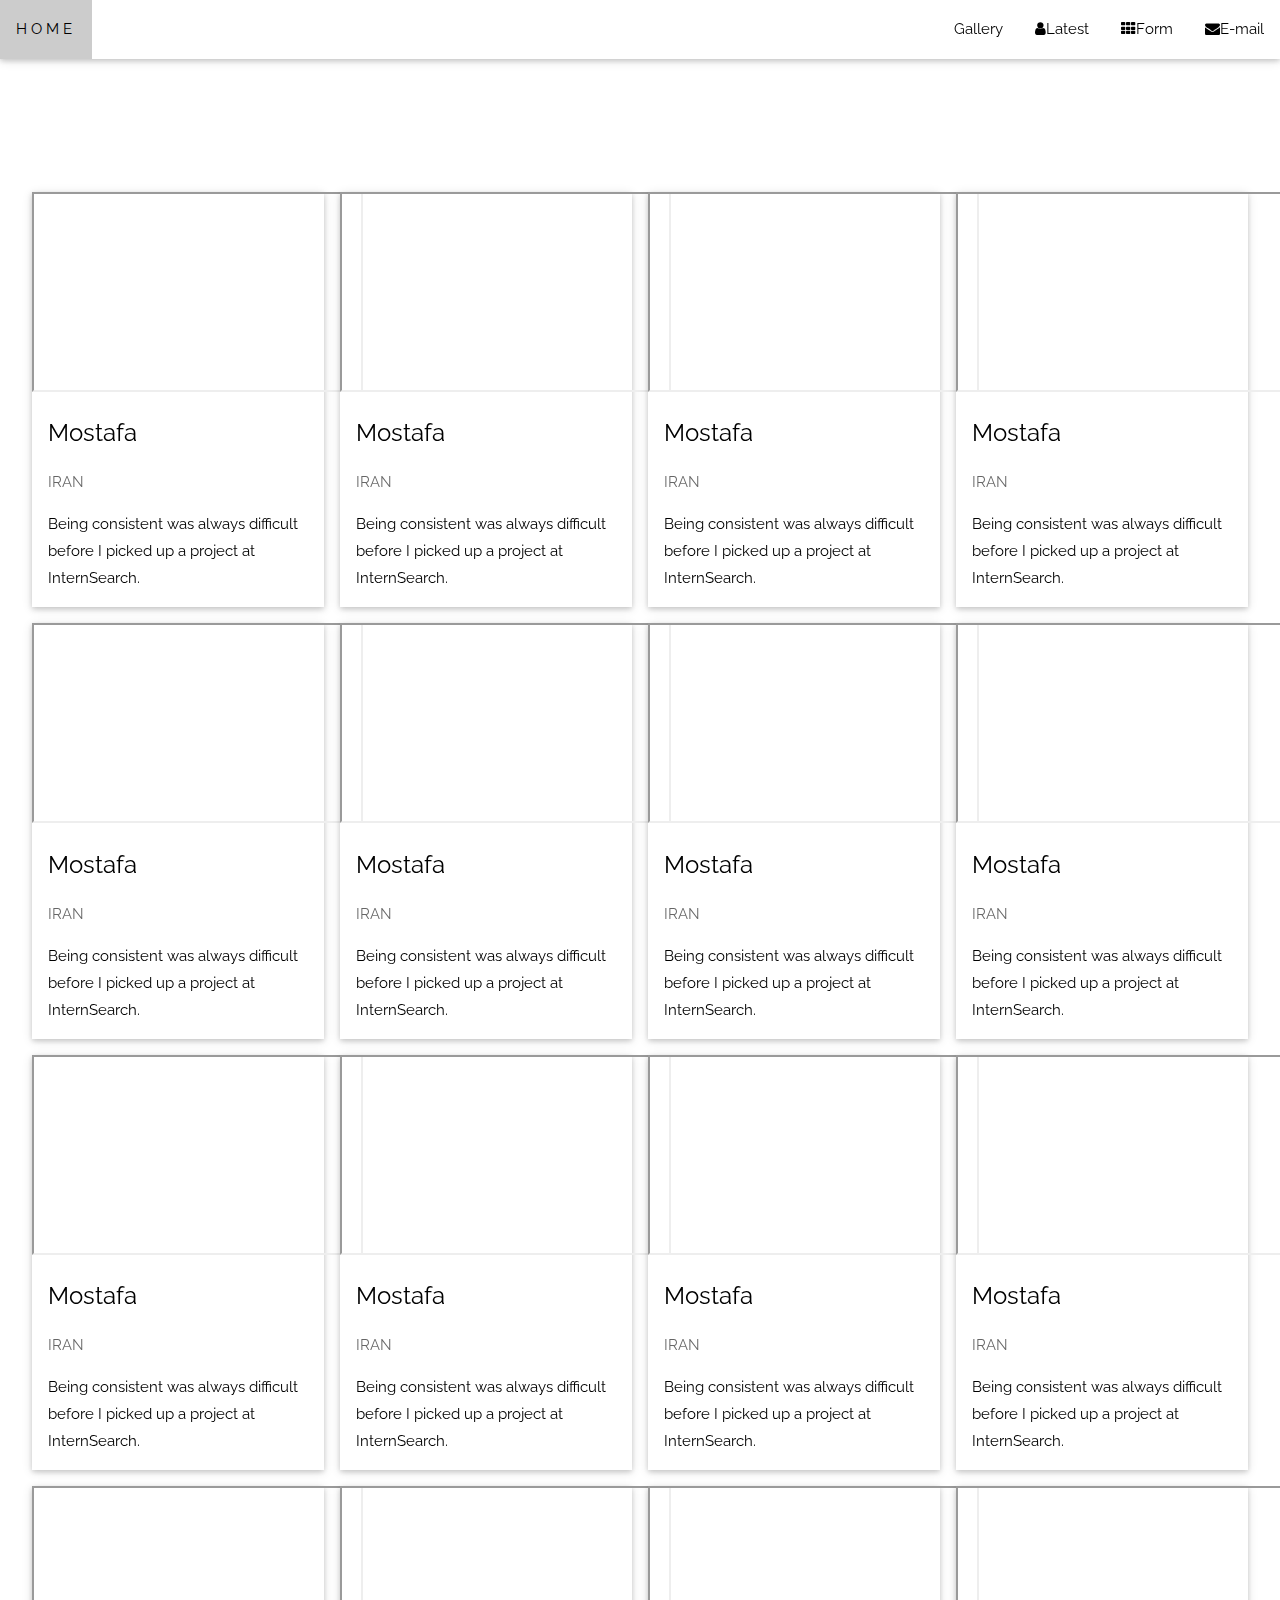
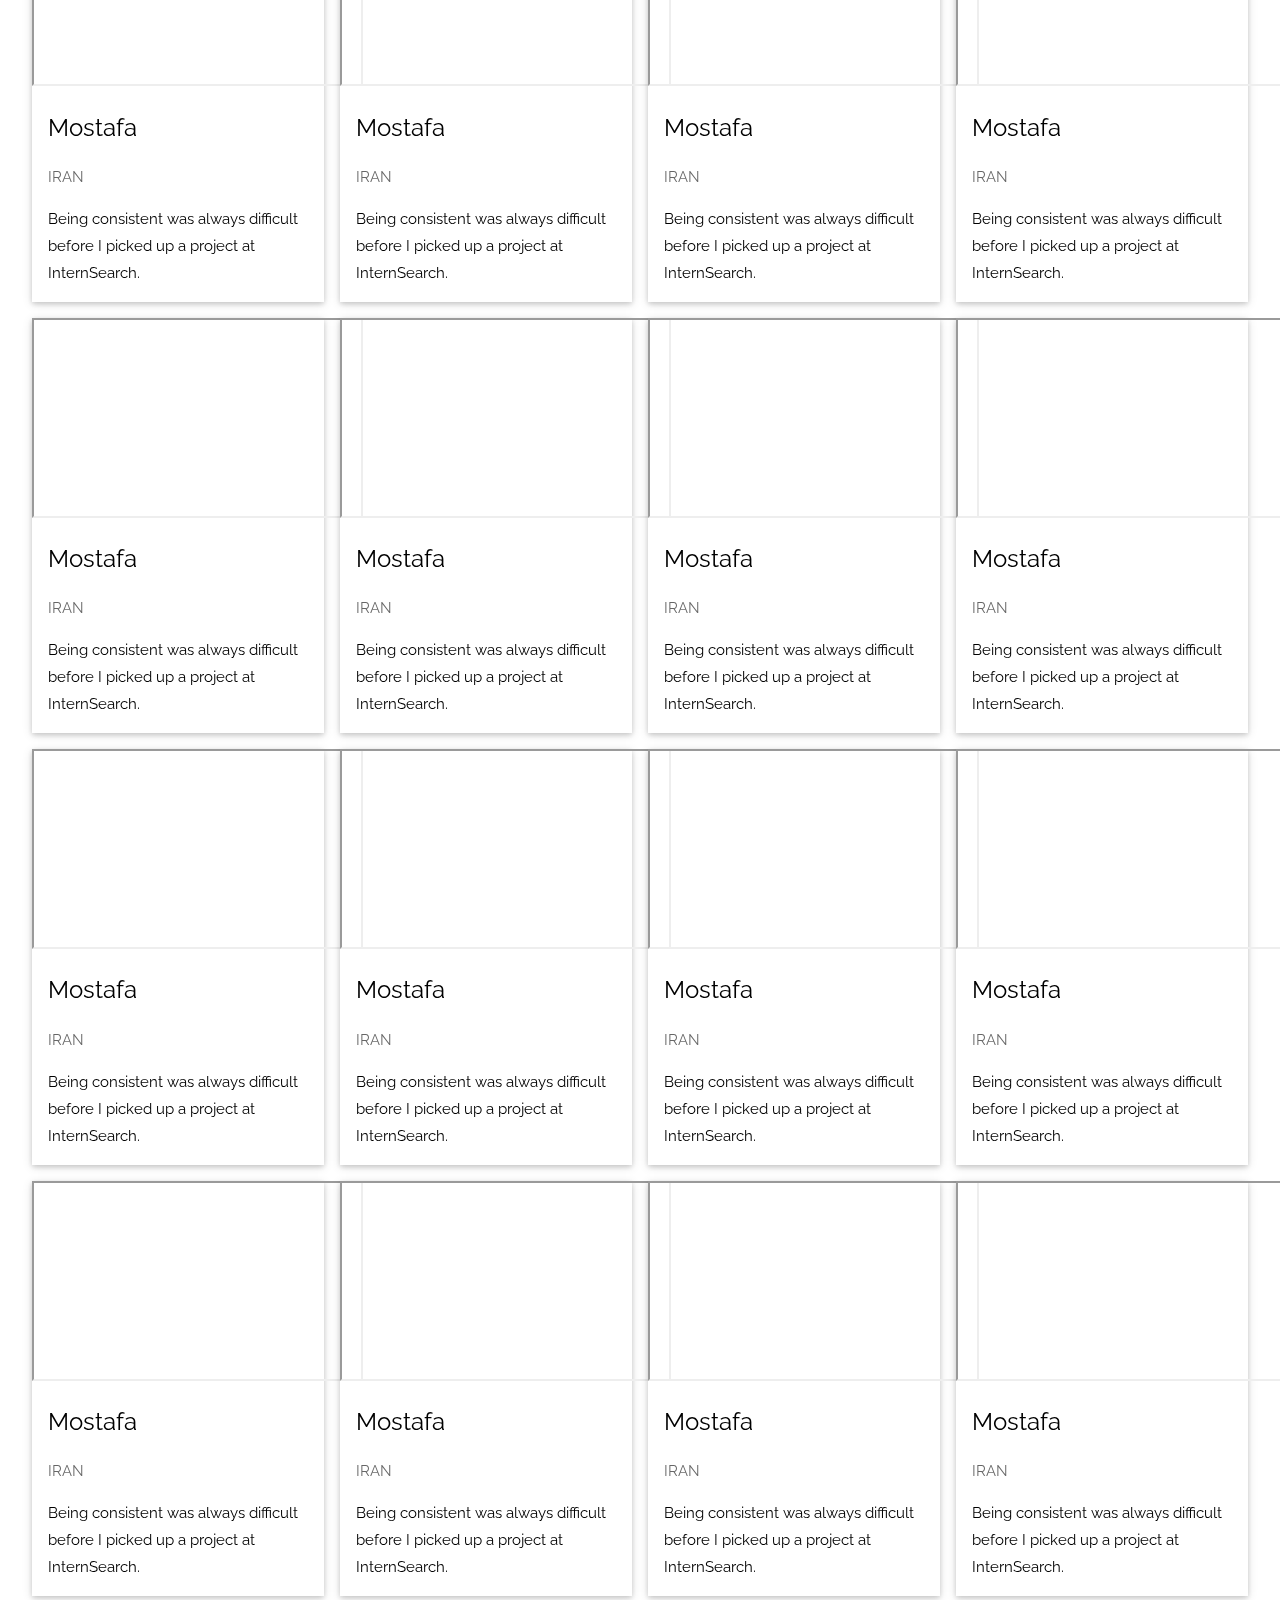
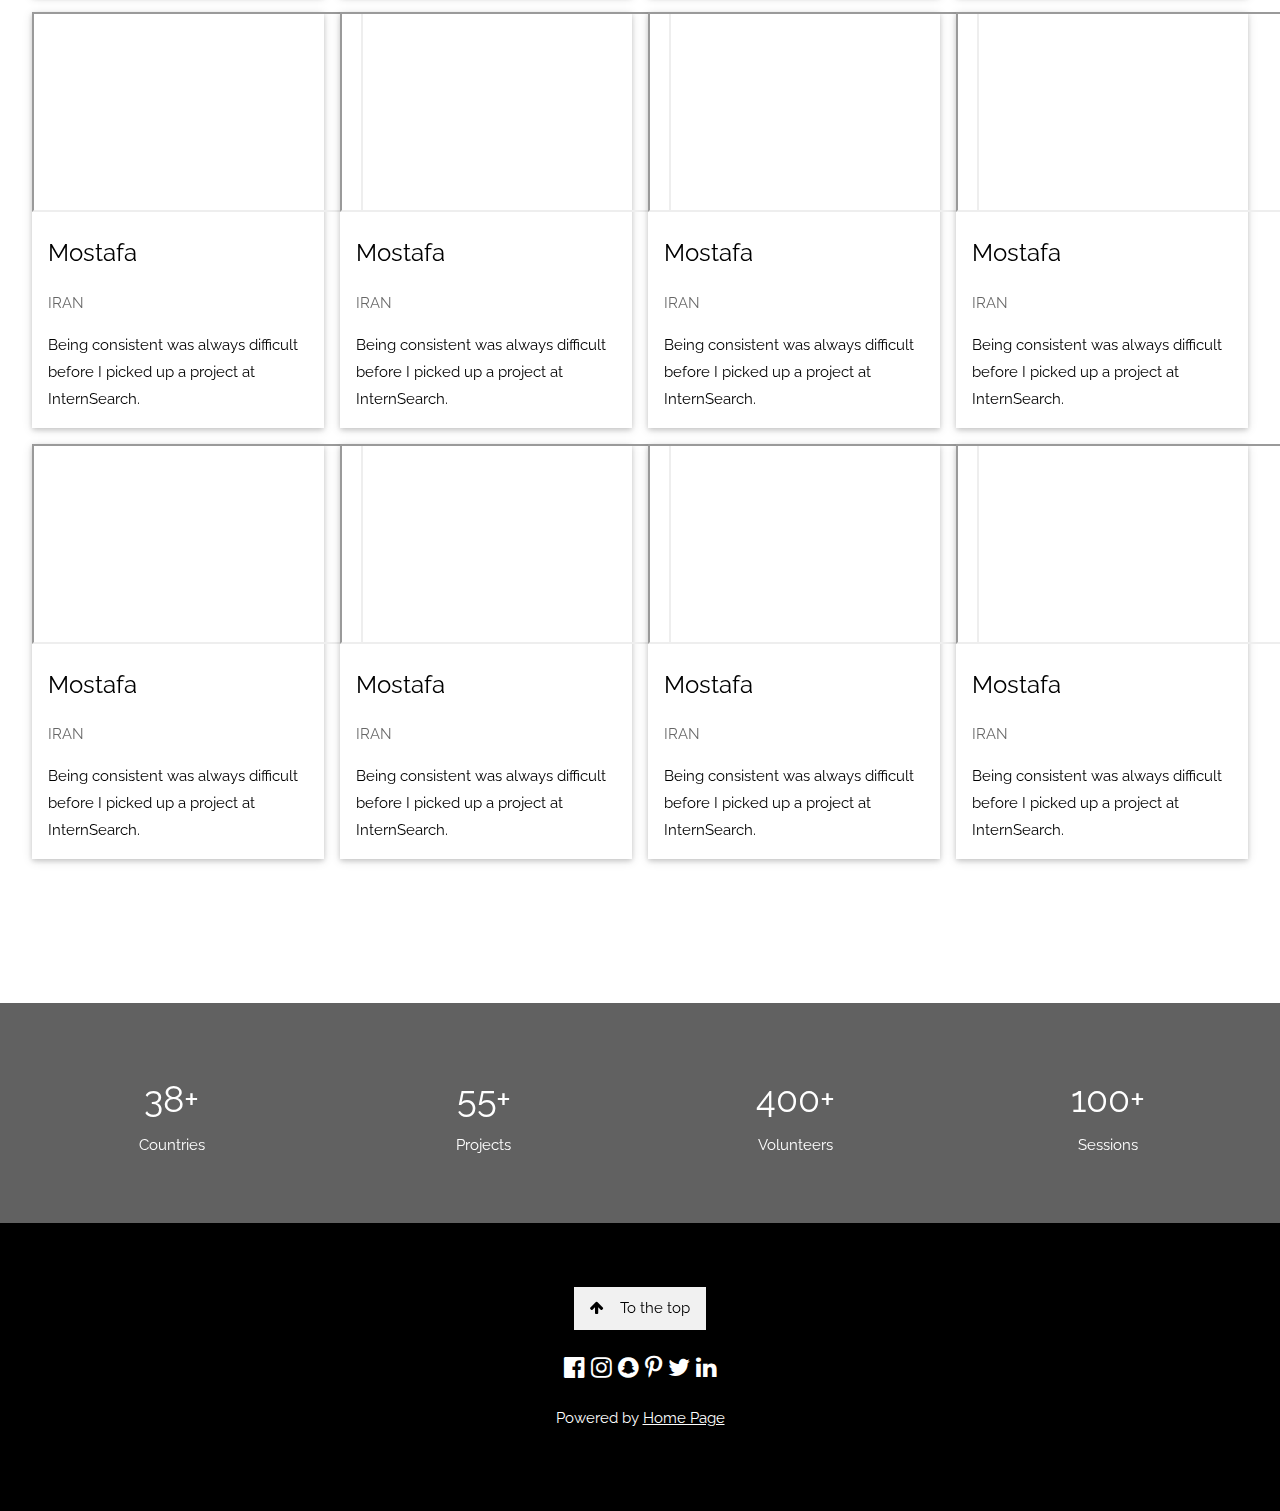
<file: register.html>
<!DOCTYPE html>
<html>
<title>Register</title>
<meta charset="UTF-8">
<meta name="viewport" content="width=device-width, initial-scale=1">
<link rel="stylesheet" href="https://www.w3schools.com/w3css/4/w3.css">
<link rel="stylesheet" href="https://fonts.googleapis.com/css?family=Raleway">
<link rel="stylesheet" href="https://cdnjs.cloudflare.com/ajax/libs/font-awesome/4.7.0/css/font-awesome.min.css">
<style>
body,h1,h2,h3,h4,h5,h6 {font-family: "Raleway", sans-serif}

body, html {
  height: 100%;
  line-height: 1.8;
}

/* Full height image header */
.bgimg-1 {
  background-position: center;
  background-size: cover;
  background-image: url("/images/mac.jpg");
  min-height: 100%;
}

.w3-bar .w3-button {
  padding: 16px;
}
</style>
<body>

<!-- Navbar (sit on top) -->
<div class="w3-top">
  <div class="w3-bar w3-white w3-card" id="myNavbar">
    <a href="https://internsearchin.github.io/" class="w3-bar-item w3-button w3-wide">HOME</a>
    <!-- Right-sided navbar links -->
    <div class="w3-right w3-hide-small">
      <a href="https://internsearchin.github.io/joda.html" class="w3-bar-item w3-button">Gallery</a>
      <a href="#team" class="w3-bar-item w3-button"><i class="fa fa-user"></i>Latest</a>
      <a href="https://forms.gle/FBgGS6ymXRtcZA2p9" class="w3-bar-item w3-button"><i class="fa fa-th"></i>Form</a>
      <a href="mailto:internsearchin@gmail.com" class="w3-bar-item w3-button"><i class="fa fa-envelope"></i>E-mail</a>
    </div>
    <!-- Hide right-floated links on small screens and replace them with a menu icon -->

    <a href="javascript:void(0)" class="w3-bar-item w3-button w3-right w3-hide-large w3-hide-medium" onclick="w3_open()">
      <i class="fa fa-bars"></i>
    </a>
  </div>
</div>



<div class="w3-container" style="padding:128px 16px" id="team">
  <div class="w3-row-padding" style="margin-top:64px">
    <div class="w3-col l3 m6 w3-margin-bottom">
      <div class="w3-card">
        <!-- <img src="/images/Mostafa.jpg" alt="Mos" style="width:100%"> -->
		<iframe width="331" height="200" src="https://www.youtube.com/embed/2TvWZEVf6go" frameborder="5" allowfullscreen allow="autoplay; autoplay;"></iframe>
        <div class="w3-container">
          <h3>Mostafa</h3>
           <p class="w3-opacity">IRAN</p>
          <p>Being consistent was always difficult before I picked up a project at InternSearch.</p>
        </div>
      </div>
    </div>
	
    <div class="w3-col l3 m6 w3-margin-bottom">
      <div class="w3-card">
        <!-- <img src="/images/Mostafa.jpg" alt="Mos" style="width:100%"> -->
		<iframe width="331" height="200" src="https://www.youtube.com/embed/2TvWZEVf6go" frameborder="5" allowfullscreen allow="autoplay; autoplay;"></iframe>
        <div class="w3-container">
          <h3>Mostafa</h3>
           <p class="w3-opacity">IRAN</p>
          <p>Being consistent was always difficult before I picked up a project at InternSearch.</p>
        </div>
      </div>
    </div>
	
    <div class="w3-col l3 m6 w3-margin-bottom">
      <div class="w3-card">
        <!-- <img src="/images/Mostafa.jpg" alt="Mos" style="width:100%"> -->
		<iframe width="331" height="200" src="https://www.youtube.com/embed/2TvWZEVf6go" frameborder="5" allowfullscreen allow="autoplay; autoplay;"></iframe>
        <div class="w3-container">
          <h3>Mostafa</h3>
           <p class="w3-opacity">IRAN</p>
          <p>Being consistent was always difficult before I picked up a project at InternSearch.</p>
        </div>
      </div>
    </div>
	
    <div class="w3-col l3 m6 w3-margin-bottom">
      <div class="w3-card">
        <!-- <img src="/images/Mostafa.jpg" alt="Mos" style="width:100%"> -->
		<iframe width="331" height="200" src="https://www.youtube.com/embed/2TvWZEVf6go" frameborder="5" allowfullscreen allow="autoplay; autoplay;"></iframe>
        <div class="w3-container">
          <h3>Mostafa</h3>
           <p class="w3-opacity">IRAN</p>
          <p>Being consistent was always difficult before I picked up a project at InternSearch.</p>
        </div>
      </div>
    </div>
	
	
    <div class="w3-col l3 m6 w3-margin-bottom">
      <div class="w3-card">
        <!-- <img src="/images/Mostafa.jpg" alt="Mos" style="width:100%"> -->
		<iframe width="331" height="200" src="https://www.youtube.com/embed/2TvWZEVf6go" frameborder="5" allowfullscreen allow="autoplay; autoplay;"></iframe>
        <div class="w3-container">
          <h3>Mostafa</h3>
           <p class="w3-opacity">IRAN</p>
          <p>Being consistent was always difficult before I picked up a project at InternSearch.</p>
        </div>
      </div>
    </div>
	
		
    <div class="w3-col l3 m6 w3-margin-bottom">
      <div class="w3-card">
        <!-- <img src="/images/Mostafa.jpg" alt="Mos" style="width:100%"> -->
		<iframe width="331" height="200" src="https://www.youtube.com/embed/2TvWZEVf6go" frameborder="5" allowfullscreen allow="autoplay; autoplay;"></iframe>
        <div class="w3-container">
          <h3>Mostafa</h3>
           <p class="w3-opacity">IRAN</p>
          <p>Being consistent was always difficult before I picked up a project at InternSearch.</p>
        </div>
      </div>
    </div>
	
		
    <div class="w3-col l3 m6 w3-margin-bottom">
      <div class="w3-card">
        <!-- <img src="/images/Mostafa.jpg" alt="Mos" style="width:100%"> -->
		<iframe width="331" height="200" src="https://www.youtube.com/embed/2TvWZEVf6go" frameborder="5" allowfullscreen allow="autoplay; autoplay;"></iframe>
        <div class="w3-container">
          <h3>Mostafa</h3>
           <p class="w3-opacity">IRAN</p>
          <p>Being consistent was always difficult before I picked up a project at InternSearch.</p>
        </div>
      </div>
    </div>
	
		
    <div class="w3-col l3 m6 w3-margin-bottom">
      <div class="w3-card">
        <!-- <img src="/images/Mostafa.jpg" alt="Mos" style="width:100%"> -->
		<iframe width="331" height="200" src="https://www.youtube.com/embed/2TvWZEVf6go" frameborder="5" allowfullscreen allow="autoplay; autoplay;"></iframe>
        <div class="w3-container">
          <h3>Mostafa</h3>
           <p class="w3-opacity">IRAN</p>
          <p>Being consistent was always difficult before I picked up a project at InternSearch.</p>
        </div>
      </div>
    </div>
	
		
    <div class="w3-col l3 m6 w3-margin-bottom">
      <div class="w3-card">
        <!-- <img src="/images/Mostafa.jpg" alt="Mos" style="width:100%"> -->
		<iframe width="331" height="200" src="https://www.youtube.com/embed/2TvWZEVf6go" frameborder="5" allowfullscreen allow="autoplay; autoplay;"></iframe>
        <div class="w3-container">
          <h3>Mostafa</h3>
           <p class="w3-opacity">IRAN</p>
          <p>Being consistent was always difficult before I picked up a project at InternSearch.</p>
        </div>
      </div>
    </div>
	
	
	
    <div class="w3-col l3 m6 w3-margin-bottom">
      <div class="w3-card">
        <!-- <img src="/images/Mostafa.jpg" alt="Mos" style="width:100%"> -->
		<iframe width="331" height="200" src="https://www.youtube.com/embed/2TvWZEVf6go" frameborder="5" allowfullscreen allow="autoplay; autoplay;"></iframe>
        <div class="w3-container">
          <h3>Mostafa</h3>
           <p class="w3-opacity">IRAN</p>
          <p>Being consistent was always difficult before I picked up a project at InternSearch.</p>
        </div>
      </div>
    </div>
	
		
    <div class="w3-col l3 m6 w3-margin-bottom">
      <div class="w3-card">
        <!-- <img src="/images/Mostafa.jpg" alt="Mos" style="width:100%"> -->
		<iframe width="331" height="200" src="https://www.youtube.com/embed/2TvWZEVf6go" frameborder="5" allowfullscreen allow="autoplay; autoplay;"></iframe>
        <div class="w3-container">
          <h3>Mostafa</h3>
           <p class="w3-opacity">IRAN</p>
          <p>Being consistent was always difficult before I picked up a project at InternSearch.</p>
        </div>
      </div>
    </div>
	
		
    <div class="w3-col l3 m6 w3-margin-bottom">
      <div class="w3-card">
        <!-- <img src="/images/Mostafa.jpg" alt="Mos" style="width:100%"> -->
		<iframe width="331" height="200" src="https://www.youtube.com/embed/2TvWZEVf6go" frameborder="5" allowfullscreen allow="autoplay; autoplay;"></iframe>
        <div class="w3-container">
          <h3>Mostafa</h3>
           <p class="w3-opacity">IRAN</p>
          <p>Being consistent was always difficult before I picked up a project at InternSearch.</p>
        </div>
      </div>
    </div>
	
		
    <div class="w3-col l3 m6 w3-margin-bottom">
      <div class="w3-card">
        <!-- <img src="/images/Mostafa.jpg" alt="Mos" style="width:100%"> -->
		<iframe width="331" height="200" src="https://www.youtube.com/embed/2TvWZEVf6go" frameborder="5" allowfullscreen allow="autoplay; autoplay;"></iframe>
        <div class="w3-container">
          <h3>Mostafa</h3>
           <p class="w3-opacity">IRAN</p>
          <p>Being consistent was always difficult before I picked up a project at InternSearch.</p>
        </div>
      </div>
    </div>
	
		
    <div class="w3-col l3 m6 w3-margin-bottom">
      <div class="w3-card">
        <!-- <img src="/images/Mostafa.jpg" alt="Mos" style="width:100%"> -->
		<iframe width="331" height="200" src="https://www.youtube.com/embed/2TvWZEVf6go" frameborder="5" allowfullscreen allow="autoplay; autoplay;"></iframe>
        <div class="w3-container">
          <h3>Mostafa</h3>
           <p class="w3-opacity">IRAN</p>
          <p>Being consistent was always difficult before I picked up a project at InternSearch.</p>
        </div>
      </div>
    </div>
	
		
    <div class="w3-col l3 m6 w3-margin-bottom">
      <div class="w3-card">
        <!-- <img src="/images/Mostafa.jpg" alt="Mos" style="width:100%"> -->
		<iframe width="331" height="200" src="https://www.youtube.com/embed/2TvWZEVf6go" frameborder="5" allowfullscreen allow="autoplay; autoplay;"></iframe>
        <div class="w3-container">
          <h3>Mostafa</h3>
           <p class="w3-opacity">IRAN</p>
          <p>Being consistent was always difficult before I picked up a project at InternSearch.</p>
        </div>
      </div>
    </div>
	
		
    <div class="w3-col l3 m6 w3-margin-bottom">
      <div class="w3-card">
        <!-- <img src="/images/Mostafa.jpg" alt="Mos" style="width:100%"> -->
		<iframe width="331" height="200" src="https://www.youtube.com/embed/2TvWZEVf6go" frameborder="5" allowfullscreen allow="autoplay; autoplay;"></iframe>
        <div class="w3-container">
          <h3>Mostafa</h3>
           <p class="w3-opacity">IRAN</p>
          <p>Being consistent was always difficult before I picked up a project at InternSearch.</p>
        </div>
      </div>
    </div>
	
		
    <div class="w3-col l3 m6 w3-margin-bottom">
      <div class="w3-card">
        <!-- <img src="/images/Mostafa.jpg" alt="Mos" style="width:100%"> -->
		<iframe width="331" height="200" src="https://www.youtube.com/embed/2TvWZEVf6go" frameborder="5" allowfullscreen allow="autoplay; autoplay;"></iframe>
        <div class="w3-container">
          <h3>Mostafa</h3>
           <p class="w3-opacity">IRAN</p>
          <p>Being consistent was always difficult before I picked up a project at InternSearch.</p>
        </div>
      </div>
    </div>
	
		
    <div class="w3-col l3 m6 w3-margin-bottom">
      <div class="w3-card">
        <!-- <img src="/images/Mostafa.jpg" alt="Mos" style="width:100%"> -->
		<iframe width="331" height="200" src="https://www.youtube.com/embed/2TvWZEVf6go" frameborder="5" allowfullscreen allow="autoplay; autoplay;"></iframe>
        <div class="w3-container">
          <h3>Mostafa</h3>
           <p class="w3-opacity">IRAN</p>
          <p>Being consistent was always difficult before I picked up a project at InternSearch.</p>
        </div>
      </div>
    </div>
	
		
    <div class="w3-col l3 m6 w3-margin-bottom">
      <div class="w3-card">
        <!-- <img src="/images/Mostafa.jpg" alt="Mos" style="width:100%"> -->
		<iframe width="331" height="200" src="https://www.youtube.com/embed/2TvWZEVf6go" frameborder="5" allowfullscreen allow="autoplay; autoplay;"></iframe>
        <div class="w3-container">
          <h3>Mostafa</h3>
           <p class="w3-opacity">IRAN</p>
          <p>Being consistent was always difficult before I picked up a project at InternSearch.</p>
        </div>
      </div>
    </div>
	
		
    <div class="w3-col l3 m6 w3-margin-bottom">
      <div class="w3-card">
        <!-- <img src="/images/Mostafa.jpg" alt="Mos" style="width:100%"> -->
		<iframe width="331" height="200" src="https://www.youtube.com/embed/2TvWZEVf6go" frameborder="5" allowfullscreen allow="autoplay; autoplay;"></iframe>
        <div class="w3-container">
          <h3>Mostafa</h3>
           <p class="w3-opacity">IRAN</p>
          <p>Being consistent was always difficult before I picked up a project at InternSearch.</p>
        </div>
      </div>
    </div>
	
		
    <div class="w3-col l3 m6 w3-margin-bottom">
      <div class="w3-card">
        <!-- <img src="/images/Mostafa.jpg" alt="Mos" style="width:100%"> -->
		<iframe width="331" height="200" src="https://www.youtube.com/embed/2TvWZEVf6go" frameborder="5" allowfullscreen allow="autoplay; autoplay;"></iframe>
        <div class="w3-container">
          <h3>Mostafa</h3>
           <p class="w3-opacity">IRAN</p>
          <p>Being consistent was always difficult before I picked up a project at InternSearch.</p>
        </div>
      </div>
    </div>
	
		
    <div class="w3-col l3 m6 w3-margin-bottom">
      <div class="w3-card">
        <!-- <img src="/images/Mostafa.jpg" alt="Mos" style="width:100%"> -->
		<iframe width="331" height="200" src="https://www.youtube.com/embed/2TvWZEVf6go" frameborder="5" allowfullscreen allow="autoplay; autoplay;"></iframe>
        <div class="w3-container">
          <h3>Mostafa</h3>
           <p class="w3-opacity">IRAN</p>
          <p>Being consistent was always difficult before I picked up a project at InternSearch.</p>
        </div>
      </div>
    </div>
	
		
    <div class="w3-col l3 m6 w3-margin-bottom">
      <div class="w3-card">
        <!-- <img src="/images/Mostafa.jpg" alt="Mos" style="width:100%"> -->
		<iframe width="331" height="200" src="https://www.youtube.com/embed/2TvWZEVf6go" frameborder="5" allowfullscreen allow="autoplay; autoplay;"></iframe>
        <div class="w3-container">
          <h3>Mostafa</h3>
           <p class="w3-opacity">IRAN</p>
          <p>Being consistent was always difficult before I picked up a project at InternSearch.</p>
        </div>
      </div>
    </div>
	
		
    <div class="w3-col l3 m6 w3-margin-bottom">
      <div class="w3-card">
        <!-- <img src="/images/Mostafa.jpg" alt="Mos" style="width:100%"> -->
		<iframe width="331" height="200" src="https://www.youtube.com/embed/2TvWZEVf6go" frameborder="5" allowfullscreen allow="autoplay; autoplay;"></iframe>
        <div class="w3-container">
          <h3>Mostafa</h3>
           <p class="w3-opacity">IRAN</p>
          <p>Being consistent was always difficult before I picked up a project at InternSearch.</p>
        </div>
      </div>
    </div>
	
		
    <div class="w3-col l3 m6 w3-margin-bottom">
      <div class="w3-card">
        <!-- <img src="/images/Mostafa.jpg" alt="Mos" style="width:100%"> -->
		<iframe width="331" height="200" src="https://www.youtube.com/embed/2TvWZEVf6go" frameborder="5" allowfullscreen allow="autoplay; autoplay;"></iframe>
        <div class="w3-container">
          <h3>Mostafa</h3>
           <p class="w3-opacity">IRAN</p>
          <p>Being consistent was always difficult before I picked up a project at InternSearch.</p>
        </div>
      </div>
    </div>
	
		
    <div class="w3-col l3 m6 w3-margin-bottom">
      <div class="w3-card">
        <!-- <img src="/images/Mostafa.jpg" alt="Mos" style="width:100%"> -->
		<iframe width="331" height="200" src="https://www.youtube.com/embed/2TvWZEVf6go" frameborder="5" allowfullscreen allow="autoplay; autoplay;"></iframe>
        <div class="w3-container">
          <h3>Mostafa</h3>
           <p class="w3-opacity">IRAN</p>
          <p>Being consistent was always difficult before I picked up a project at InternSearch.</p>
        </div>
      </div>
    </div>
	
		
    <div class="w3-col l3 m6 w3-margin-bottom">
      <div class="w3-card">
        <!-- <img src="/images/Mostafa.jpg" alt="Mos" style="width:100%"> -->
		<iframe width="331" height="200" src="https://www.youtube.com/embed/2TvWZEVf6go" frameborder="5" allowfullscreen allow="autoplay; autoplay;"></iframe>
        <div class="w3-container">
          <h3>Mostafa</h3>
           <p class="w3-opacity">IRAN</p>
          <p>Being consistent was always difficult before I picked up a project at InternSearch.</p>
        </div>
      </div>
    </div>
	
		
    <div class="w3-col l3 m6 w3-margin-bottom">
      <div class="w3-card">
        <!-- <img src="/images/Mostafa.jpg" alt="Mos" style="width:100%"> -->
		<iframe width="331" height="200" src="https://www.youtube.com/embed/2TvWZEVf6go" frameborder="5" allowfullscreen allow="autoplay; autoplay;"></iframe>
        <div class="w3-container">
          <h3>Mostafa</h3>
           <p class="w3-opacity">IRAN</p>
          <p>Being consistent was always difficult before I picked up a project at InternSearch.</p>
        </div>
      </div>
    </div>
	
		
    <div class="w3-col l3 m6 w3-margin-bottom">
      <div class="w3-card">
        <!-- <img src="/images/Mostafa.jpg" alt="Mos" style="width:100%"> -->
		<iframe width="331" height="200" src="https://www.youtube.com/embed/2TvWZEVf6go" frameborder="5" allowfullscreen allow="autoplay; autoplay;"></iframe>
        <div class="w3-container">
          <h3>Mostafa</h3>
           <p class="w3-opacity">IRAN</p>
          <p>Being consistent was always difficult before I picked up a project at InternSearch.</p>
        </div>
      </div>
    </div>
	
		
    <div class="w3-col l3 m6 w3-margin-bottom">
      <div class="w3-card">
        <!-- <img src="/images/Mostafa.jpg" alt="Mos" style="width:100%"> -->
		<iframe width="331" height="200" src="https://www.youtube.com/embed/2TvWZEVf6go" frameborder="5" allowfullscreen allow="autoplay; autoplay;"></iframe>
        <div class="w3-container">
          <h3>Mostafa</h3>
           <p class="w3-opacity">IRAN</p>
          <p>Being consistent was always difficult before I picked up a project at InternSearch.</p>
        </div>
      </div>
    </div>
	
		
    <div class="w3-col l3 m6 w3-margin-bottom">
      <div class="w3-card">
        <!-- <img src="/images/Mostafa.jpg" alt="Mos" style="width:100%"> -->
		<iframe width="331" height="200" src="https://www.youtube.com/embed/2TvWZEVf6go" frameborder="5" allowfullscreen allow="autoplay; autoplay;"></iframe>
        <div class="w3-container">
          <h3>Mostafa</h3>
           <p class="w3-opacity">IRAN</p>
          <p>Being consistent was always difficult before I picked up a project at InternSearch.</p>
        </div>
      </div>
    </div>
	
		
    <div class="w3-col l3 m6 w3-margin-bottom">
      <div class="w3-card">
        <!-- <img src="/images/Mostafa.jpg" alt="Mos" style="width:100%"> -->
		<iframe width="331" height="200" src="https://www.youtube.com/embed/2TvWZEVf6go" frameborder="5" allowfullscreen allow="autoplay; autoplay;"></iframe>
        <div class="w3-container">
          <h3>Mostafa</h3>
           <p class="w3-opacity">IRAN</p>
          <p>Being consistent was always difficult before I picked up a project at InternSearch.</p>
        </div>
      </div>
    </div>
	
		
    <div class="w3-col l3 m6 w3-margin-bottom">
      <div class="w3-card">
        <!-- <img src="/images/Mostafa.jpg" alt="Mos" style="width:100%"> -->
		<iframe width="331" height="200" src="https://www.youtube.com/embed/2TvWZEVf6go" frameborder="5" allowfullscreen allow="autoplay; autoplay;"></iframe>
        <div class="w3-container">
          <h3>Mostafa</h3>
           <p class="w3-opacity">IRAN</p>
          <p>Being consistent was always difficult before I picked up a project at InternSearch.</p>
        </div>
      </div>
    </div>
	
		
    <div class="w3-col l3 m6 w3-margin-bottom">
      <div class="w3-card">
        <!-- <img src="/images/Mostafa.jpg" alt="Mos" style="width:100%"> -->
		<iframe width="331" height="200" src="https://www.youtube.com/embed/2TvWZEVf6go" frameborder="5" allowfullscreen allow="autoplay; autoplay;"></iframe>
        <div class="w3-container">
          <h3>Mostafa</h3>
           <p class="w3-opacity">IRAN</p>
          <p>Being consistent was always difficult before I picked up a project at InternSearch.</p>
        </div>
      </div>
    </div>
	
	
	
    <div class="w3-col l3 m6 w3-margin-bottom">
      <div class="w3-card">
        <!-- <img src="/images/Mostafa.jpg" alt="Mos" style="width:100%"> -->
		<iframe width="331" height="200" src="https://www.youtube.com/embed/2TvWZEVf6go" frameborder="5" allowfullscreen allow="autoplay; autoplay;"></iframe>
        <div class="w3-container">
          <h3>Mostafa</h3>
           <p class="w3-opacity">IRAN</p>
          <p>Being consistent was always difficult before I picked up a project at InternSearch.</p>
        </div>
      </div>
    </div>
	
		
    <div class="w3-col l3 m6 w3-margin-bottom">
      <div class="w3-card">
        <!-- <img src="/images/Mostafa.jpg" alt="Mos" style="width:100%"> -->
		<iframe width="331" height="200" src="https://www.youtube.com/embed/2TvWZEVf6go" frameborder="5" allowfullscreen allow="autoplay; autoplay;"></iframe>
        <div class="w3-container">
          <h3>Mostafa</h3>
           <p class="w3-opacity">IRAN</p>
          <p>Being consistent was always difficult before I picked up a project at InternSearch.</p>
        </div>
      </div>
    </div>
	
		
	
  </div>
</div>




<!-- Promo Section "Statistics" -->
<div class="w3-container w3-row w3-center w3-dark-grey w3-padding-64">
  <div class="w3-quarter">
    <span class="w3-xxlarge">38+</span>
    <br>Countries
  </div>
  <div class="w3-quarter">
    <span class="w3-xxlarge">55+</span>
    <br>Projects
  </div>
  <div class="w3-quarter">
    <span class="w3-xxlarge">400+</span>
    <br>Volunteers
  </div>
  <div class="w3-quarter">
    <span class="w3-xxlarge">100+</span>
    <br>Sessions
  </div>
</div>


<!-- First Grid 
<div class="w3-row-padding w3-padding-64 w3-container">
  <div class="w3-content">
    <div class="w3-twothird">
      <h1>Take a picture</h1>
      <h5 class="w3-padding-32">Please follow the instruction and click on the link given below before submitting the picture in the official record of InternSearch. </h5>

      <p class="w3-text-grey">1)<a href="https://internsearchin.github.io/logo.html">Click here to see the example.</a>
      
      <br>2)Picture should be shot at your work-place, with desk or with solid wall as a background. Face the natural light and if possible ask someone to click your photo.(Selfies with the laptop are also acceptable)
      <br>3)<a href="https://internsearchin.github.io/wallpaper.html">Click here to download the logo</a> and put it on full screen of your laptop.
        <br>4)Use Ms-Paint to reduce the file size of photo upto 200kb but it should be clearly visible when viewed both from phone as well as laptop.
<br>5)Use 1:1 mode of the camera i.e.square frame with equal length and breadth.<a href="https://internsearchin.github.io/logo.html">[Example]</a></p>
    </div>
  
  </div>
</div> -->







<!-- Contact Section 
<div class="w3-container w3-light-grey" style="padding:128px 16px" id="contact">
 <h3 class="w3-center">Submit SOP.</h3>
  
  <style>
.center {
  display: flex;
  justify-content: center;
  align-items: center;
  height: 200px;
  border: 3px solid green; 
}
</style>
</head>
<body>

<div class="center">
   <p><a href="https://forms.gle/bda1V4oWuCMu6ori8" class="w3-button w3-white w3-padding-large w3-large w3-margin-top w3-opacity w3-hover-opacity-off">CLICK HERE</a></p>
</div>

  
  
 
 
  </div>
</div>

<!-- Footer -->
<footer class="w3-center w3-black w3-padding-64">
  <a href="#home" class="w3-button w3-light-grey"><i class="fa fa-arrow-up w3-margin-right"></i>To the top</a>
  <div class="w3-xlarge w3-section">
    <i class="fa fa-facebook-official w3-hover-opacity"></i>
    <i class="fa fa-instagram w3-hover-opacity"></i>
    <i class="fa fa-snapchat w3-hover-opacity"></i>
    <i class="fa fa-pinterest-p w3-hover-opacity"></i>
    <i class="fa fa-twitter w3-hover-opacity"></i>
    <i class="fa fa-linkedin w3-hover-opacity"></i>
  </div>
  <p>Powered by <a href="https://internsearchin.github.io/" title="Home Page" target="_blank" class="w3-hover-text-green">Home Page</a></p>
</footer>
 
<script>
// Modal Image Gallery
function onClick(element) {
  document.getElementById("img01").src = element.src;
  document.getElementById("modal01").style.display = "block";
  var captionText = document.getElementById("caption");
  captionText.innerHTML = element.alt;
}


// Toggle between showing and hiding the sidebar when clicking the menu icon
var mySidebar = document.getElementById("mySidebar");

function w3_open() {
  if (mySidebar.style.display === 'block') {
    mySidebar.style.display = 'none';
  } else {
    mySidebar.style.display = 'block';
  }
}

// Close the sidebar with the close button
function w3_close() {
    mySidebar.style.display = "none";
}
</script>

</body>
</html>
</file>
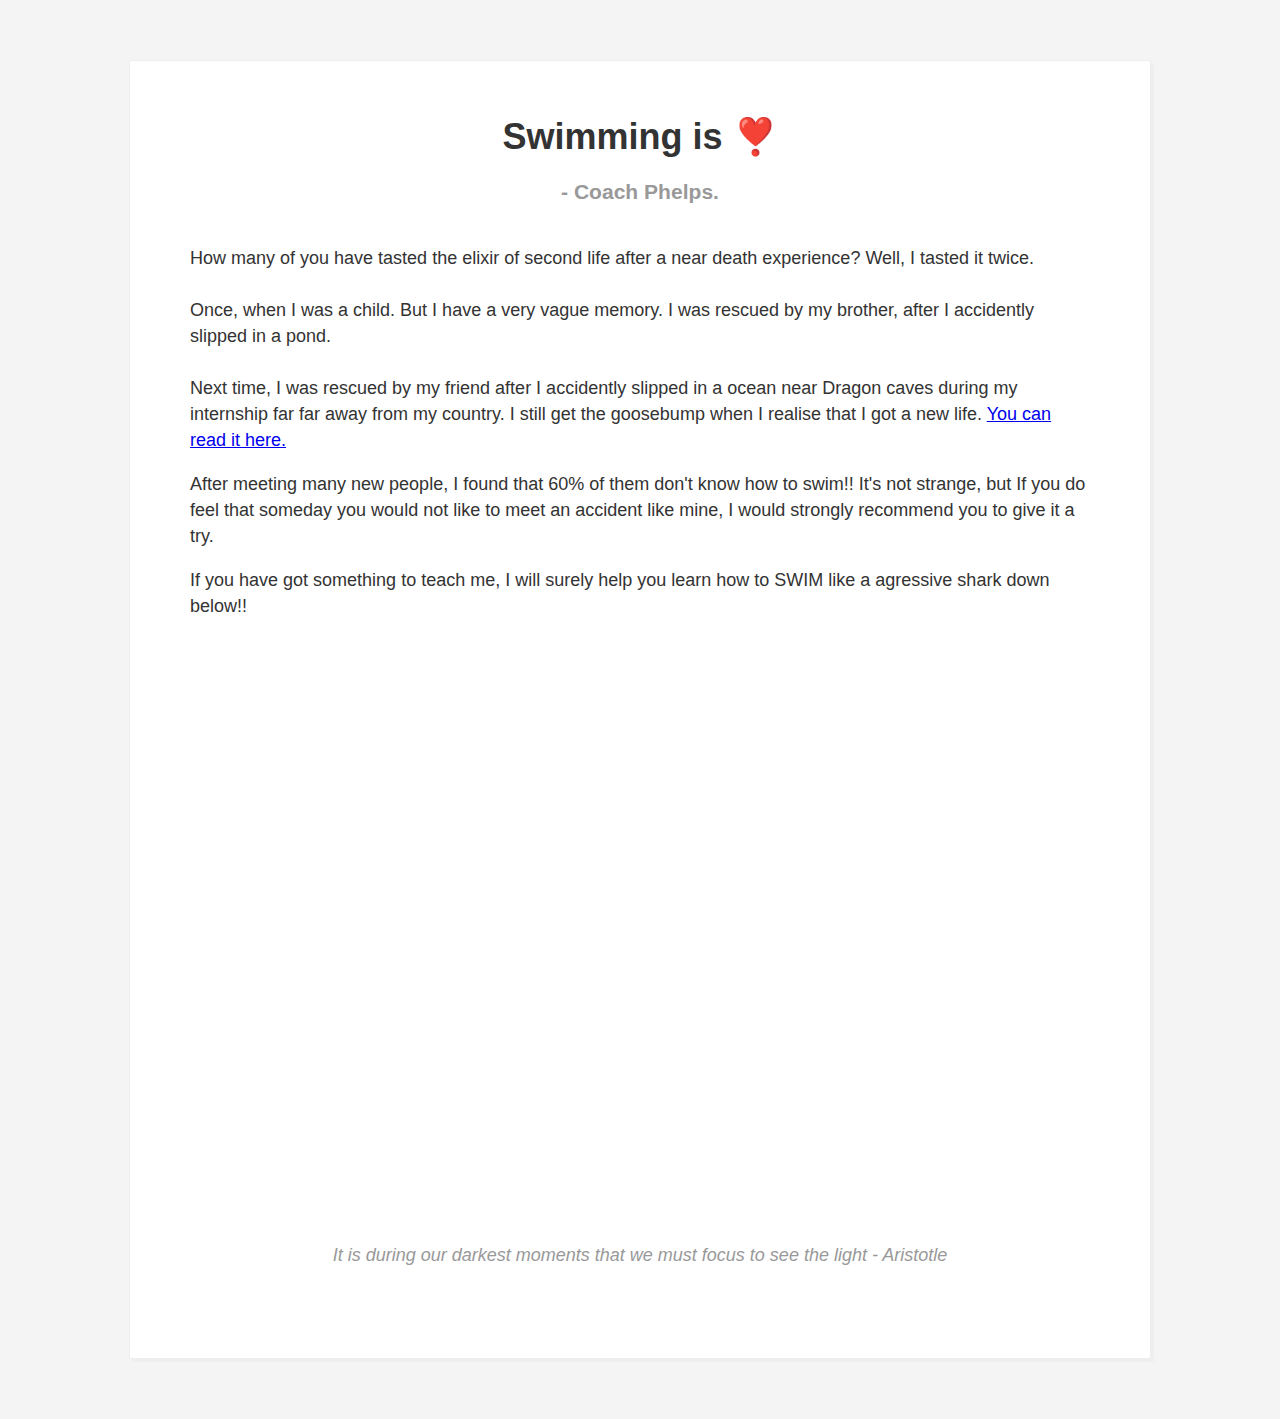
<file: swim.html>
<!DOCTYPE html>
<html lang="en-US">
<head>
<meta charset="utf-8" />
<title>I love AlgoMagnet.com - Aakansha.</title>
<meta name="description" content="some story" />
<link rel="shortcut icon" href="https://algomagnet.com/images/algomagnetcom%20-%20Copy.png" />
<meta property="og:image" content="https://algomagnet.com/images/algomagnetcom%20-%20Copy.png">
<meta name="viewport" content="width=device-width, initial-scale=1" />
<style>
        body {
            background: #f4f4f4;
			font-family: Arial, sans-serif;
            color: #333;
            font-size: 18px;
            line-height: 26px;
        }
        .container {
            background: #fff;
            padding: 30px 60px;
            margin: 60px auto;
            max-width: 900px;
            border-radius: 2px;
            border: 1px solid #eee;
            box-shadow: 3px 3px 2px #eee;
        }
        h1, h2, h3 {
            font-weight: 600;
            line-height: 2.8rem;
        }
        h2 {
            margin-top: 45px;
        }
        img {
            max-width: 80%;
            border-radius: 3px;
        }
        li {
            margin-bottom: 15px;
        }

        figure {
            text-align: center;
            margin: 45px 0;
        }
        figcaption {
            font-size: .875em;
            line-height: .775em;
            color: #666;
            margin: 0;
            margin-top: 10px;
        }

        blockquote {
            font-style: italic;
            text-align: center;
            color:  #999;
            margin: 60px auto;
        }

        .title {
            margin-bottom: 10px;
            text-align: center;
        }
        .subtitle {
            margin: 0 0 30px 0;
            text-align: center;
            color: #999;
        }
        .split {
            display: flex;
        }
        .split img {
            max-width: 50%;
        }

        @media (max-width: 800px) {
            .container {
                max-width: none;
                margin: 20px 30px 20px 20px;
                padding: 30px;
            }
            figcaption {
                line-height: 20px;
            }
        }
    </style>
</head>
<body>
<div class="container">
<h1 class="title">Swimming is ❣️</h1>
<h3 class="subtitle">- Coach Phelps.</h3>


<p>How many of you have tasted the elixir of second life after a near death experience? Well, I tasted it twice. </br> </br>

Once, when I was a child. But I have a very vague memory. I was rescued by my brother, after I accidently slipped in a pond. </br> </br>

Next time, I was rescued by my friend after I accidently slipped in a ocean near Dragon caves during my internship far far away from my country. I still get the goosebump when I realise that I got a new life.

<a href="https://docs.google.com/document/d/1LgzcrROiqQbhw1QX5a6mviZm03gX6KoAKC2NIhC3VNY/edit?usp=sharing">You can read it here.</a>

</p>

<p>
After meeting many new people, I found that 60% of them don't know how to swim!! It's not strange, but If you do feel that someday you would not like to meet an accident like mine, I would strongly recommend you to give it a try. 



</p> 
<p>

If you have got something to teach me, I will surely help you learn how to SWIM like a agressive shark down below!!


</p>




<p>
<center>
<div class="video-container" id="videoContainer">
     <iframe width="540" height="538" src="https://www.youtube.com/embed/Fyr0G5aN33I" title="Swimming on 21 Nov, 22" frameborder="0" allow="accelerometer; autoplay; clipboard-write; encrypted-media; gyroscope; picture-in-picture" allowfullscreen></iframe>
                                                
												
	<div id="iframeOverlay">
	</div>
</div>


</center>


</p>


<blockquote>It is during our darkest moments that we must focus to see the light - Aristotle </blockquote>
</div>
</body>
</html>
</file>
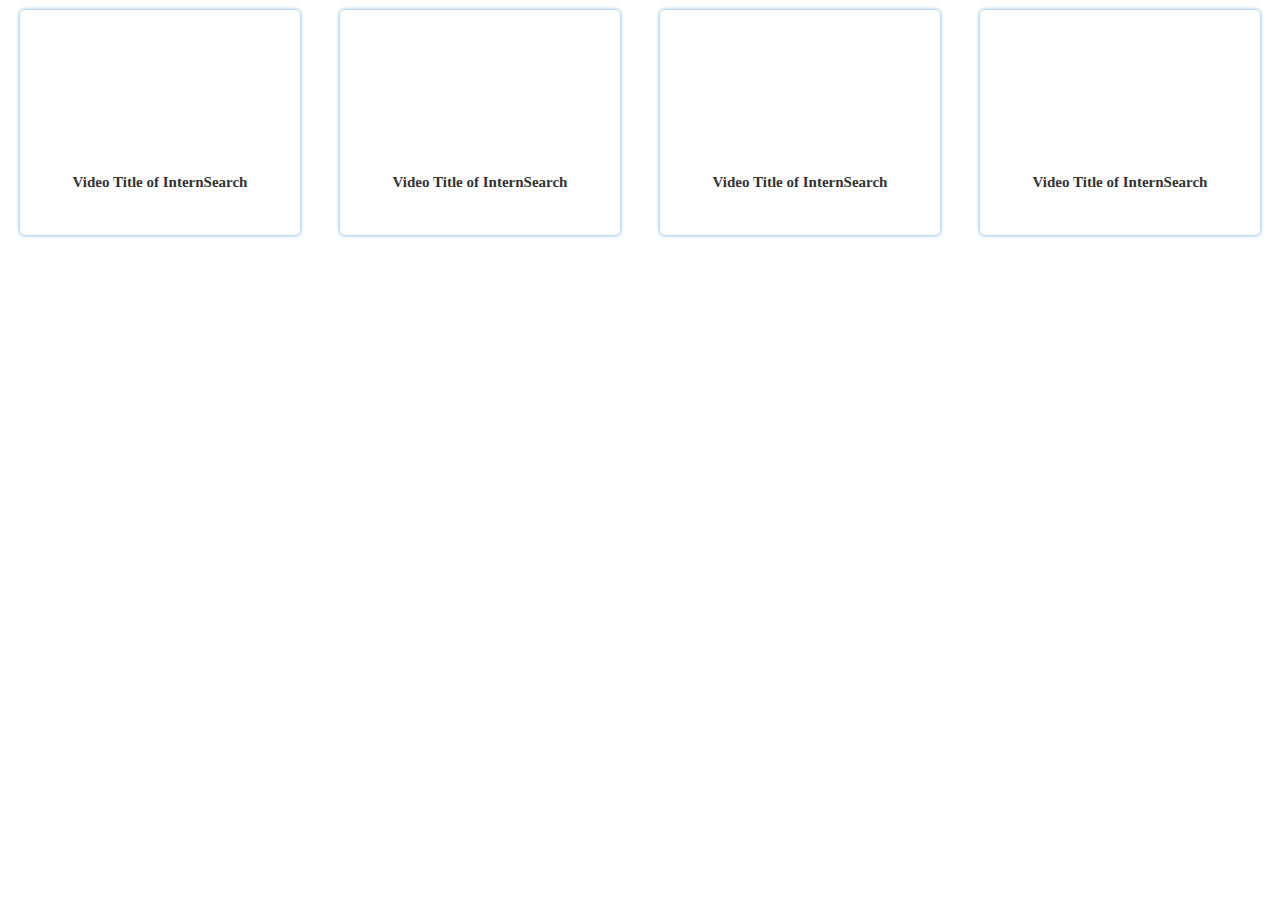
<file: wallpaper.html>
<!DOCTYPE html>
<html>
<head>
	<!-- These are the BOOTSTRAP links must be attached between the HEAD section to run the bootstrap credentials -->
	<meta charset="utf-8" name="viewport" content="width=device-width,initial-scale=1" />
	<link rel="stylesheet" type="text/css"
	 href="https://cdnjs.cloudflare.com/ajax/libs/font-awesome/5.13.0/css/all.min.css">
	<link rel="stylesheet" href="http://maxcdn.bootstrapcdn.com/bootstrap/3.3.6/css/bootstrap.min.css">
	<script src="https://ajax.googleapis.com/ajax/libs/jquery/1.12.4/jquery.min.js"></script>
	<script src="http://maxcdn.bootstrapcdn.com/bootstrap/3.3.6/js/bootstrap.min.js"></script>
	<title>InternSearch</title>
	<style type="text/css">
		body { margin:0 auto; 
			max-width: 100%; 
		}
		font{
			font-family: "Times New Roman", Times, serif;
			display: block;
			font-weight: bold;
			font-size: 15px;
		}
		.box
    	{
        height: 225px;
        width: 280px;
        margin: 18px;
        text-align: center;
        font-weight: bold;
        margin-left: auto;
        margin-right: auto;
        margin-top: 10px;
        font-size: 16px;
        font-family: Arial;
        box-shadow: 0 0 4px 0 #61a2d4;
        box-align: center;
        border-radius: 5px;
        transition: transform 2s;
    	}
    	
	</style>
</head>
<body>
<div class="container-fluid">
	<div class="row">
		<div class="col-sm-3">
			<div class="box">
				<div class="row">
					<div class="col-sm-12"><iframe style="padding-top: 5px;" width="250" height="" allowfullscreen src="https://www.youtube.com/embed/2TvWZEVf6go" frameborder="0"></iframe></div>
					<div class="row">
						<div class="col-sm-12">
							<font>Video Title of InternSearch</font>
						</div>
					</div>
				</div>
			</div>
		</div>
		<div class="col-sm-3">
			<div class="box">
				<div class="row">
					<div class="col-sm-12"><iframe style="padding-top: 5px;" width="250" height="" allowfullscreen src="https://www.youtube.com/embed/2TvWZEVf6go" frameborder="0"></iframe></div>
					<div class="row">
						<div class="col-sm-12">
							<font>Video Title of InternSearch</font>
						</div>
					</div>
				</div>
			</div>
		</div>
		<div class="col-sm-3">
			<div class="box">
				<div class="row">
					<div class="col-sm-12"><iframe style="padding-top: 5px;" width="250" height="" allowfullscreen src="https://www.youtube.com/embed/2TvWZEVf6go" frameborder="0"></iframe></div>
					<div class="row">
						<div class="col-sm-12">
							<font>Video Title of InternSearch</font>
						</div>
					</div>
				</div>
			</div>
		</div>
		<div class="col-sm-3">
			<div class="box">
				<div class="row">
					<div class="col-sm-12"><iframe style="padding-top: 5px;" width="250" height="" allowfullscreen src="https://www.youtube.com/embed/2TvWZEVf6go" frameborder="0"></iframe></div>
					<div class="row">
						<div class="col-sm-12">
							<font>Video Title of InternSearch</font>
						</div>
					</div>
				</div>
			</div>
		</div>
	</div>
</div>
</body>
</html>
</file>
